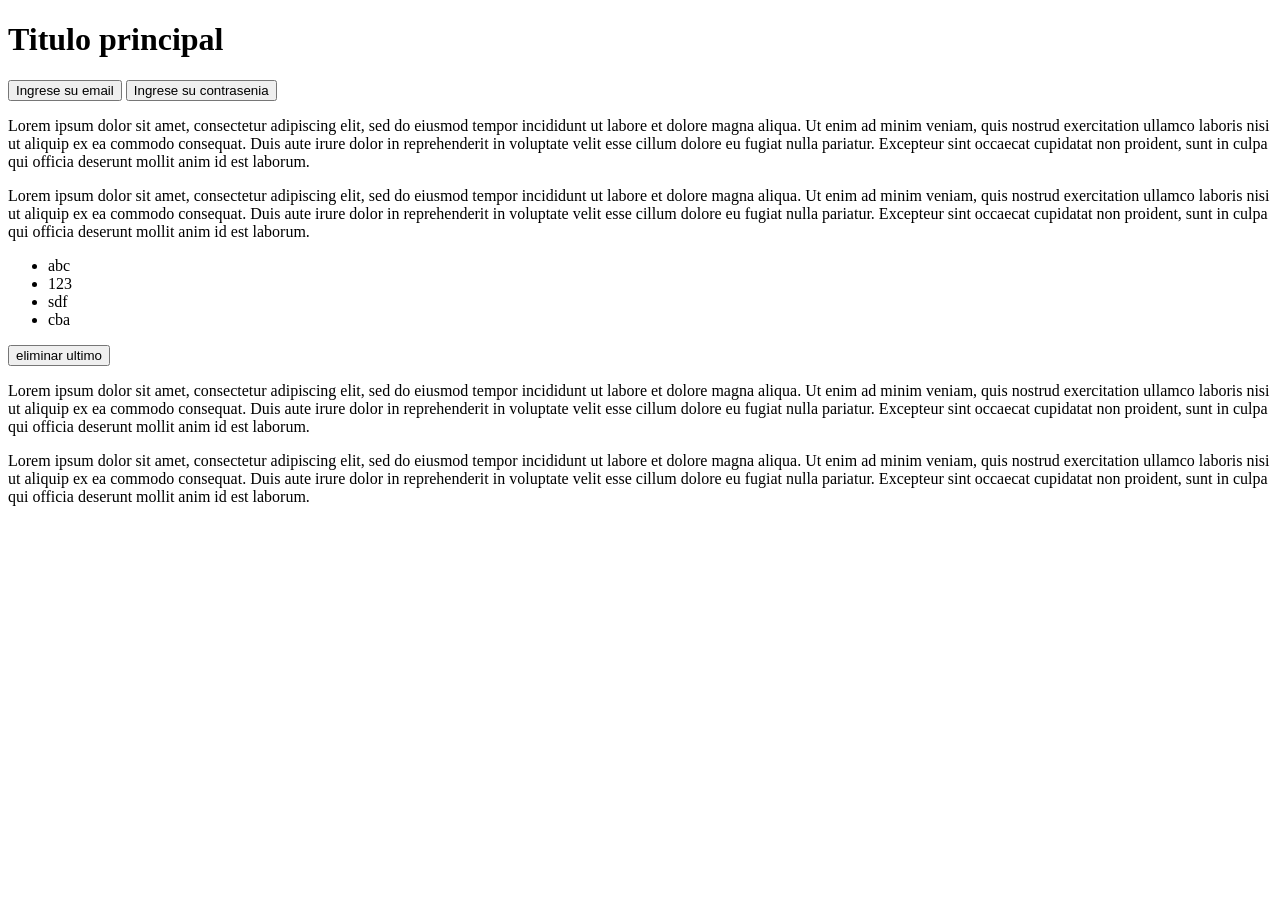
<file: dom01/index.html>
<!DOCTYPE html>
<html lang="en">
<head>
    <meta charset="UTF-8">
    <meta name="viewport" content="width=device-width, initial-scale=1.0">
    <meta http-equiv="X-UA-Compatible" content="ie=edge">
    <script src="./prueba.js"></script>
    <title>Document</title>
</head>
<body>
    <h1 id="Titulo">Titulo principal</h1>
    <button onclick="ingresoMail()">Ingrese su email</button>
    <button onclick="ingresoContrasenia()">Ingrese su contrasenia</button>
    
    <p>Lorem ipsum dolor sit amet, consectetur adipiscing elit, sed do eiusmod tempor incididunt ut labore et dolore magna aliqua. Ut enim ad minim veniam, quis nostrud exercitation ullamco laboris nisi ut aliquip ex ea commodo consequat. Duis aute irure dolor in reprehenderit in voluptate velit esse cillum dolore eu fugiat nulla pariatur. Excepteur sint occaecat cupidatat non proident, sunt in culpa qui officia deserunt mollit anim id est laborum.</p>
    <p>Lorem ipsum dolor sit amet, consectetur adipiscing elit, sed do eiusmod tempor incididunt ut labore et dolore magna aliqua. Ut enim ad minim veniam, quis nostrud exercitation ullamco laboris nisi ut aliquip ex ea commodo consequat. Duis aute irure dolor in reprehenderit in voluptate velit esse cillum dolore eu fugiat nulla pariatur. Excepteur sint occaecat cupidatat non proident, sunt in culpa qui officia deserunt mollit anim id est laborum.</p>
    <ul id="lista">
        <li class="elementos">abc</li>
        <li class="elementos">123</li>
        <li class="elementos">sdf</li>
        <li class="elementos">cba</li>
    </ul>
    <input type="button" value="eliminar ultimo" id="eliminar">
    <p>Lorem ipsum dolor sit amet, consectetur adipiscing elit, sed do eiusmod tempor incididunt ut labore et dolore magna aliqua. Ut enim ad minim veniam, quis nostrud exercitation ullamco laboris nisi ut aliquip ex ea commodo consequat. Duis aute irure dolor in reprehenderit in voluptate velit esse cillum dolore eu fugiat nulla pariatur. Excepteur sint occaecat cupidatat non proident, sunt in culpa qui officia deserunt mollit anim id est laborum.</p>
    <p>Lorem ipsum dolor sit amet, consectetur adipiscing elit, sed do eiusmod tempor incididunt ut labore et dolore magna aliqua. Ut enim ad minim veniam, quis nostrud exercitation ullamco laboris nisi ut aliquip ex ea commodo consequat. Duis aute irure dolor in reprehenderit in voluptate velit esse cillum dolore eu fugiat nulla pariatur. Excepteur sint occaecat cupidatat non proident, sunt in culpa qui officia deserunt mollit anim id est laborum.</p>

</body>
</html>
</file>
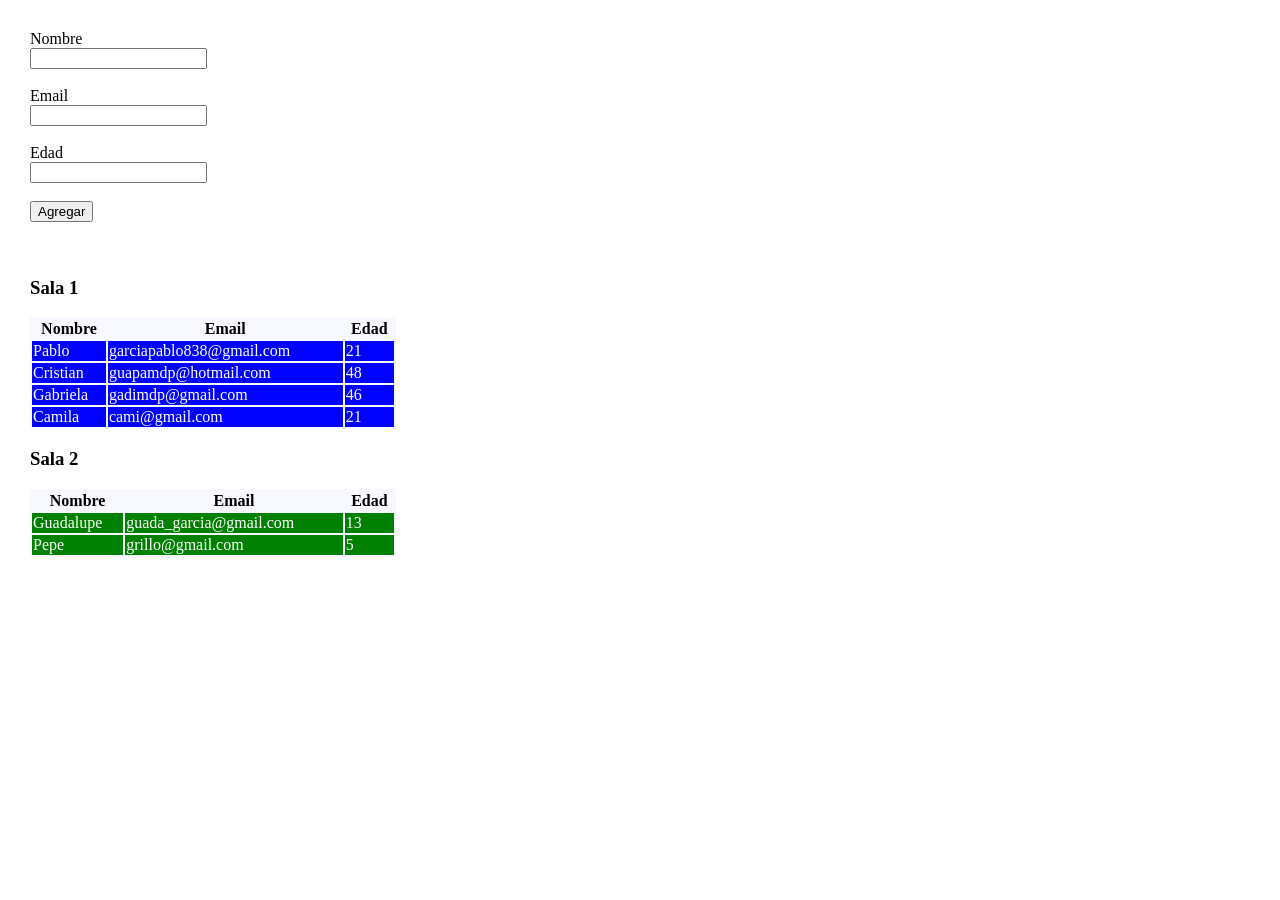
<file: dom02Slack/index.html>
<!DOCTYPE html>
<html lang="en">
<head>
  <meta charset="UTF-8">
  <meta name="viewport" content="width=device-width, initial-scale=1.0">
  <meta http-equiv="X-UA-Compatible" content="ie=edge">
  <script src="script.js"></script>
  <title>DOM</title>
  <style>
  body {margin: 30px;} 
  table {
   width: 30%;
   background-color:ghostwhite;
  }
  </style>
</head>
<body>
    <form id="formulario">
    <label for="name">Nombre</label><br>
    <input type="text" name="nombre" required id="nombre"><br><br>
    <label for="email">Email</label><br>
    <input type="email" name="email" required id="email"><br><br>
    <label for="edad">Edad</label><br>
    <input type="number" name="edad" required id="edad"><br><br>
    <button type="submit">Agregar</button>
  </form>
  <br><br>
  <h3>Sala 1</h3>
  <table id="tabla1">
    <thead>
      <tr>
        <th>Nombre</th>
        <th>Email</th>
        <th>Edad</th>
      </tr>
    </thead>
    <tbody>
    </tbody>
  </table>
  <h3>Sala 2</h3>
  <table id="tabla2">
    <thead>
      <tr>
        <th>Nombre</th>
        <th>Email</th>
        <th>Edad</th>
      </tr>
    </thead>
    <tbody>
    </tbody>
  </table>
</body>
</html>
</file>
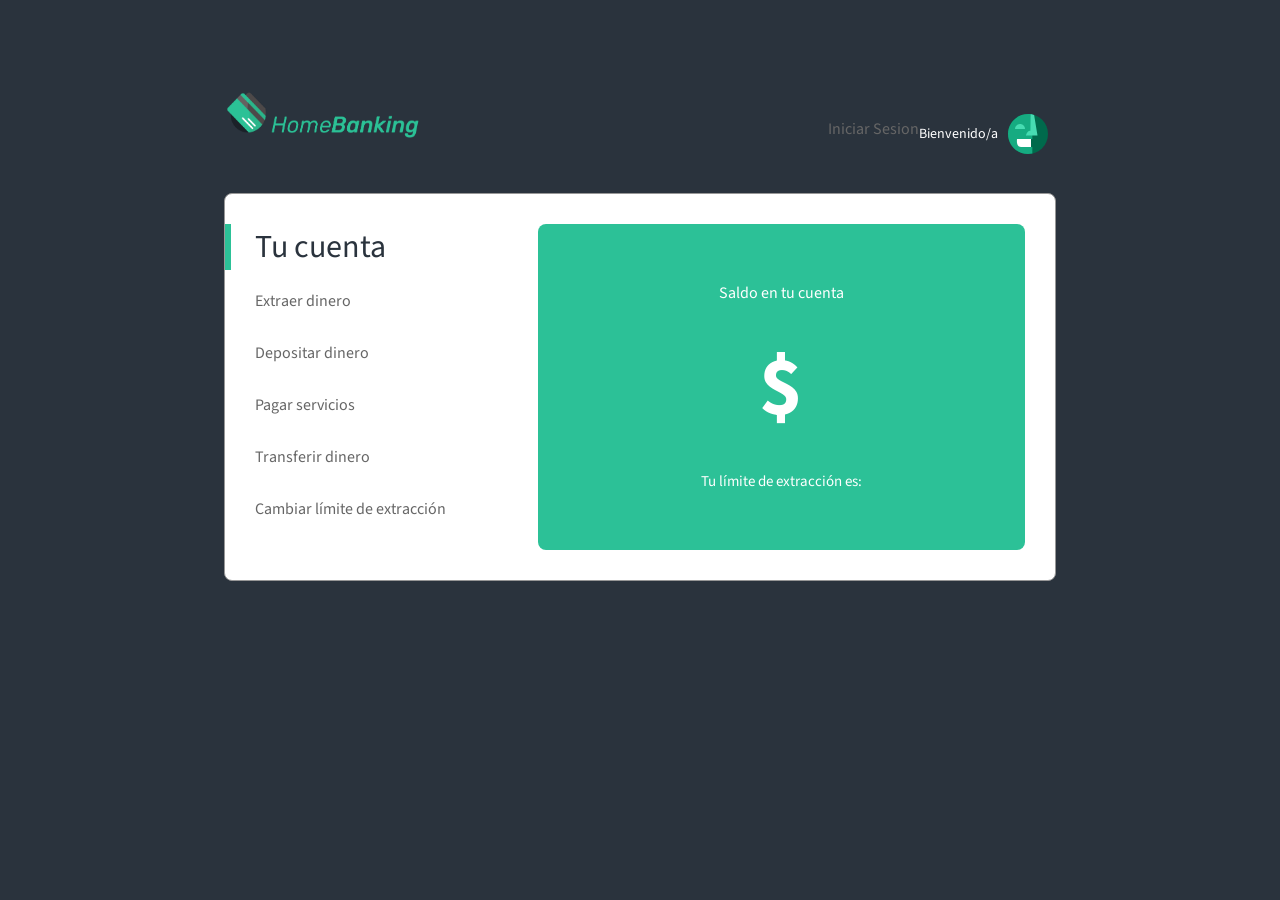
<file: js/recursos-home-banking/index.html>
<!DOCTYPE html>
<html>
  <head>
    <meta charset="UTF-8">
    <link rel="stylesheet" type="text/css" href="css/style.css">
    <link href="https://fonts.googleapis.com/css?family=Source+Sans+Pro" rel="stylesheet">
    <script src="./js/homebanking.js"></script>
    <title>HOME BANKING</title>
    <meta name="viewport" content="width=device-width, initial-scale=1.0">
  </head>
  <body>
    <div class="header">
      <img class="logo" src="img/logo.png"/>
      <div class="align-left">
        <button class="links" onclick="iniciarSesion()">Iniciar Sesion</button>
        <span id="nombre">Bienvenido/a</span>
        <img class="avatar" src="img/avatar.svg"/>
      </div>
    </div>
    <div class="white-container">
      <div class="menu-container">
        <h1 class="tu-cuenta">Tu cuenta</h1>
        <button class="links" onclick="extraerDinero()">Extraer dinero</button>
        <button class="links" onclick="depositarDinero()">Depositar dinero</button>
        <button class="links" onclick="pagarServicio()">Pagar servicios</button>
        <button class="links" onclick="transferirDinero()">Transferir dinero</button>
        <button class="links" onclick="cambiarLimiteDeExtraccion()">Cambiar límite de extracción</button>
      </div>
      <div class="green-container">
        <div class="cuenta-info">
          <p>Saldo en tu cuenta</p>
          <h3 id="saldo-cuenta">$</h3>
          <p id="limite-extraccion">Tu límite de extracción es: </p>
        </div>
      </div>
    </div>
  </body>
</html>
</file>
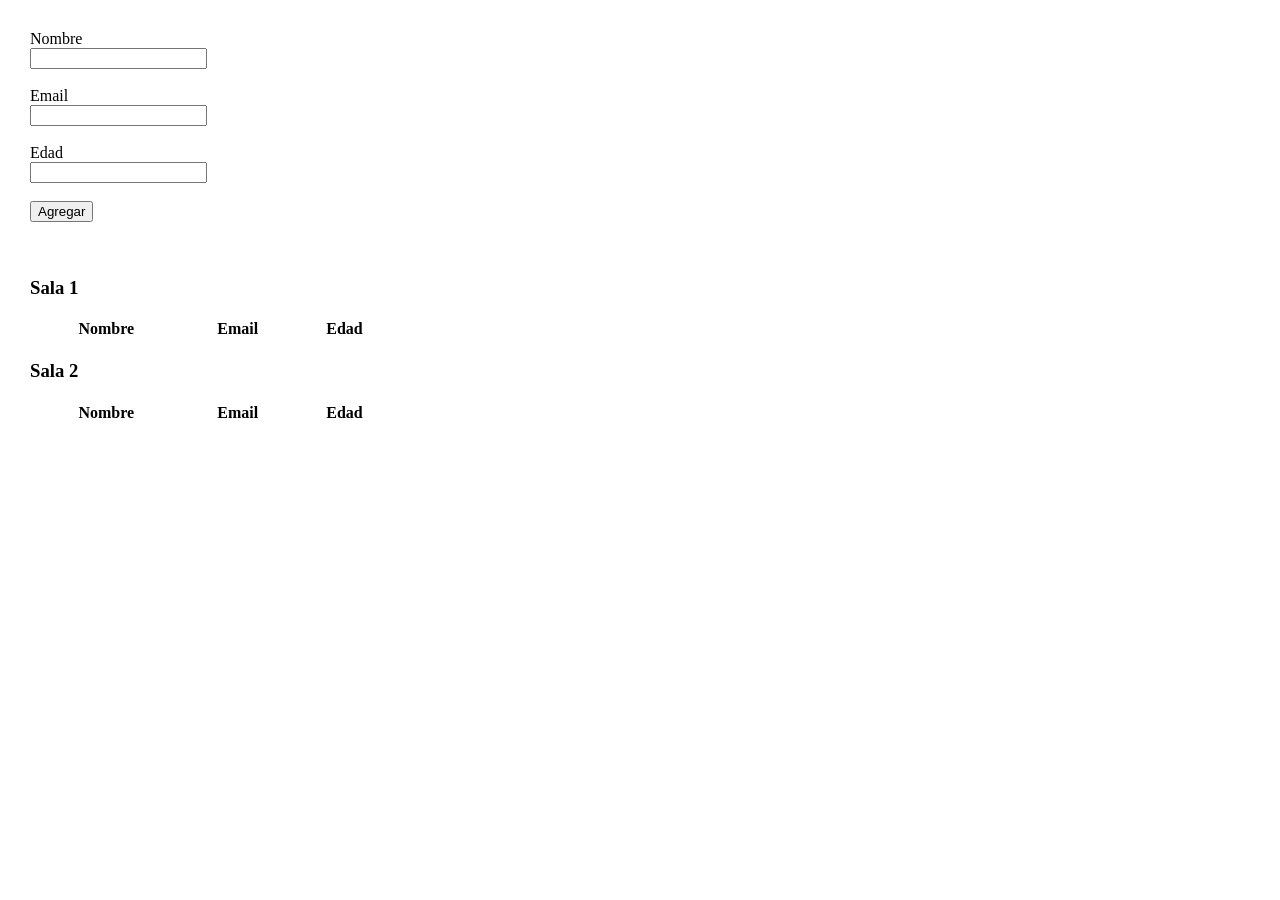
<file: obj/mvc/index.html>
<!DOCTYPE html>
<html lang="en">
<head>
  <meta charset="UTF-8">
  <meta name="viewport" content="width=device-width, initial-scale=1.0">
  <meta http-equiv="X-UA-Compatible" content="ie=edge">
  <script src="script/app.js" type="module" ></script>
  <title>DOM</title>
  <style>
  body {margin: 30px;} 
  table {
   width: 30%;
  }

  </style>
</head>
<body>
  <form id="formulario">
    <label for="name">Nombre</label><br>
    <input type="text" name="nombre" required id="nombre"><br><br>
    <label for="email">Email</label><br>
    <input type="email" name="email" required id="email"><br><br>
    <label for="edad">Edad</label><br>
    <input type="number" name="edad" required id="edad"><br><br>
    <button type="submit">Agregar</button>
  </form>
  <br><br>
  <h3>Sala 1</h3>
  <table id="tabla1">
    <thead>
      <tr>
        <th>Nombre</th>
        <th>Email</th>
        <th>Edad</th>
      </tr>
    </thead>
    <tbody>
    </tbody>
  </table>
  <h3>Sala 2</h3>
  <table id="tabla2">
    <thead>
      <tr>
        <th>Nombre</th>
        <th>Email</th>
        <th>Edad</th>
      </tr>
    </thead>
    <tbody>
    </tbody>
  </table>
</body>
</html>
</file>
<file: js/recursos-home-banking/css/style.css>
body {
    margin: 0;

    font-family: "Source Sans Pro", sans-serif;

    background-color: #2a333d;
}

.avatar {
    display: inline-block;

    vertical-align: text-bottom;
}

.logo {
    display: inline-block;
    width: 200px;
    height: 50px;

    text-align: left;
    vertical-align: text-bottom;
}

.align-left {
    display: flex;
    padding: 8px;

    align-items: center;
}

.tu-cuenta {
    padding-left: 24px;
    margin: 0;
    margin-left: -30px;

    font-family: "Source Sans Pro";
    font-size: 32px;
    font-weight: normal;

    color: #2a333d;
    border-left: 6px solid #2cc197;
}

.header {
    display: flex;
    width: 65%;
    margin: 7% auto 0;
    margin-bottom: 15px;

    justify-content: space-between;
}

.cuenta-info {
    display: block;
    width: 100%;
}

#nombre {
    display: inline-block;
    margin-right: 10px;
    overflow: hidden;

    font-size: 14px;

    text-overflow: ellipsis;

    color: #fff;
}

.links {
    position: relative;

    display: block;
    padding: 0;
    margin: 20px 0;
    margin-bottom: 30px;

    font-family: "Source Sans Pro";
    font-size: 16px;

    cursor: pointer;
    -webkit-transition: all .6s ease-in-out;
       -moz-transition: all .6s ease-in-out;
         -o-transition: all .6s ease-in-out;
            transition: all .6s ease-in-out;
    text-align: left;
    vertical-align: text-bottom;

    color: #666;
    border: 0;
    background-color: transparent;
}

.links:hover {
    margin-left: 10px;

    color: #2cc197;
}

.white-container {
    display: flex;
    width: 65%;
    padding: 30px;
    margin: 0 auto;
    box-sizing: border-box;

    border: 1px solid #979797;
    border-radius: 8px;
    background-color: #fff;

    justify-content: center;
}

.green-container {
    display: flex;
    width: 65%;
    box-sizing: border-box;

    text-align: center;

    color: white;
    border-radius: 8px;
    background-color: #2cc197;

    align-items: center;
}

.menu-container {
    display: block;
    width: 35%;
    padding-right: 20px;
}

.cuenta-container {
    width: 35%;
}

#saldo-cuenta {
    margin-top: 5%;
    margin-bottom: 5%;
    overflow: hidden;

    font-size: 6.5vw;

    text-align: center;
    text-overflow: ellipsis;
}

#limite-extraccion {
    overflow: hidden;

    font-size: 15px;

    text-overflow: ellipsis;
}

@media only screen and (max-width: 800px) {
    .white-container {
        flex-direction: column-reverse;
    }

    .green-container {
        width: 100%;
        margin-bottom: 20px;
    }

    #saldo-cuenta {
        font-size: 8.5vw;
    }

    .menu-container {
        width: 100%;
    }

    .header {
        margin-bottom: 10px;
        flex-direction: column;

        align-items: center;
    }

    .logo {
        margin-bottom: 10px;
    }
}
</file>
